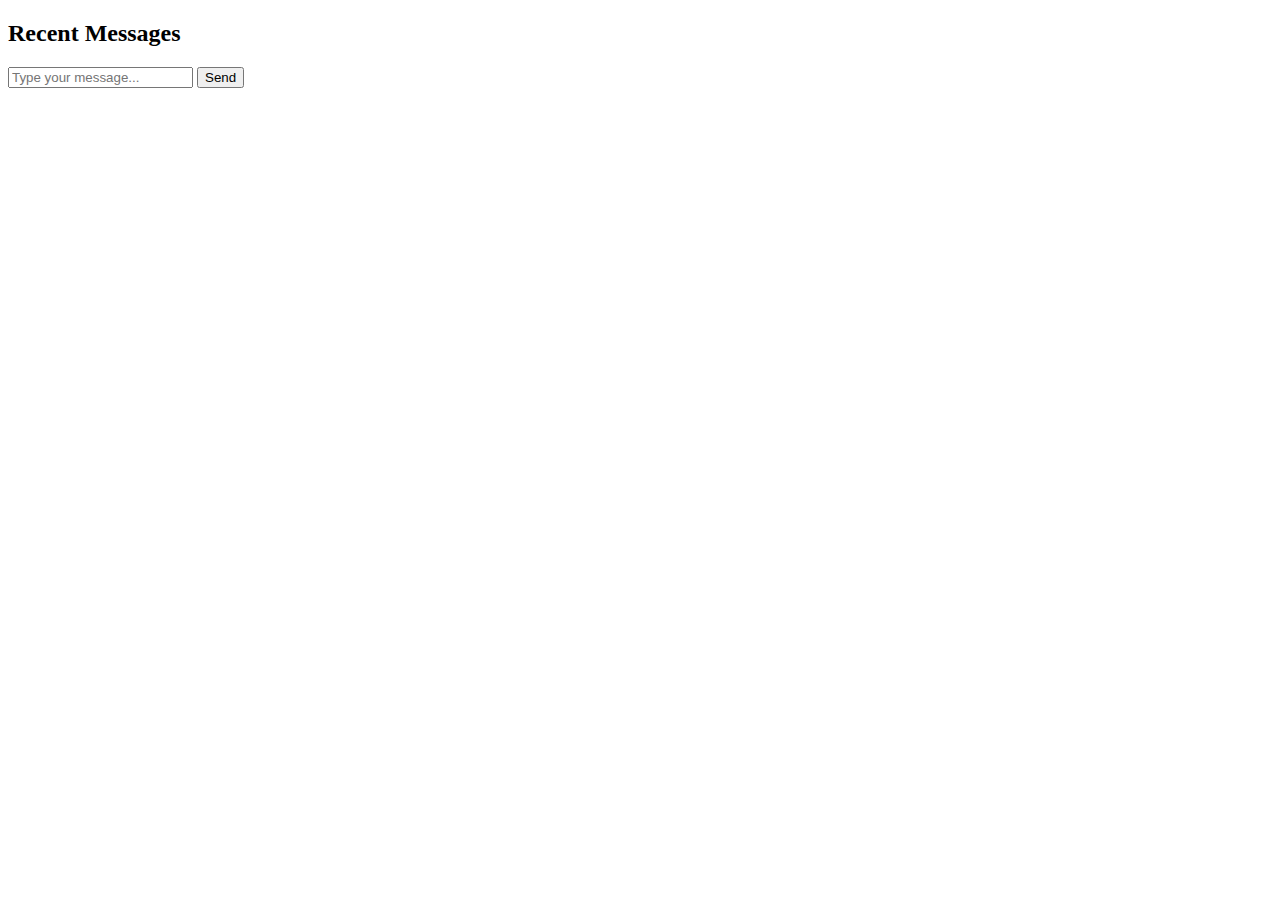
<file: dashboard.html>
<!DOCTYPE html>
<html lang="en">
<head>
    <meta charset="UTF-8">
    <meta http-equiv="X-UA-Compatible" content="IE=edge">
    <meta name="viewport" content="width=device-width, initial-scale=1.0">
    <title>Dashboard</title>
    <link rel="styles" href="messages.css">
</head>
<body>
    <h2>Recent Messages</h2>
    <div id="messages-container"></div>
            <form id="message-form">
              <input type="text" id="message-input" placeholder="Type your message...">
              <button type="submit" id="send-button">Send</button>
            </form>
</body>
</html>
</file>
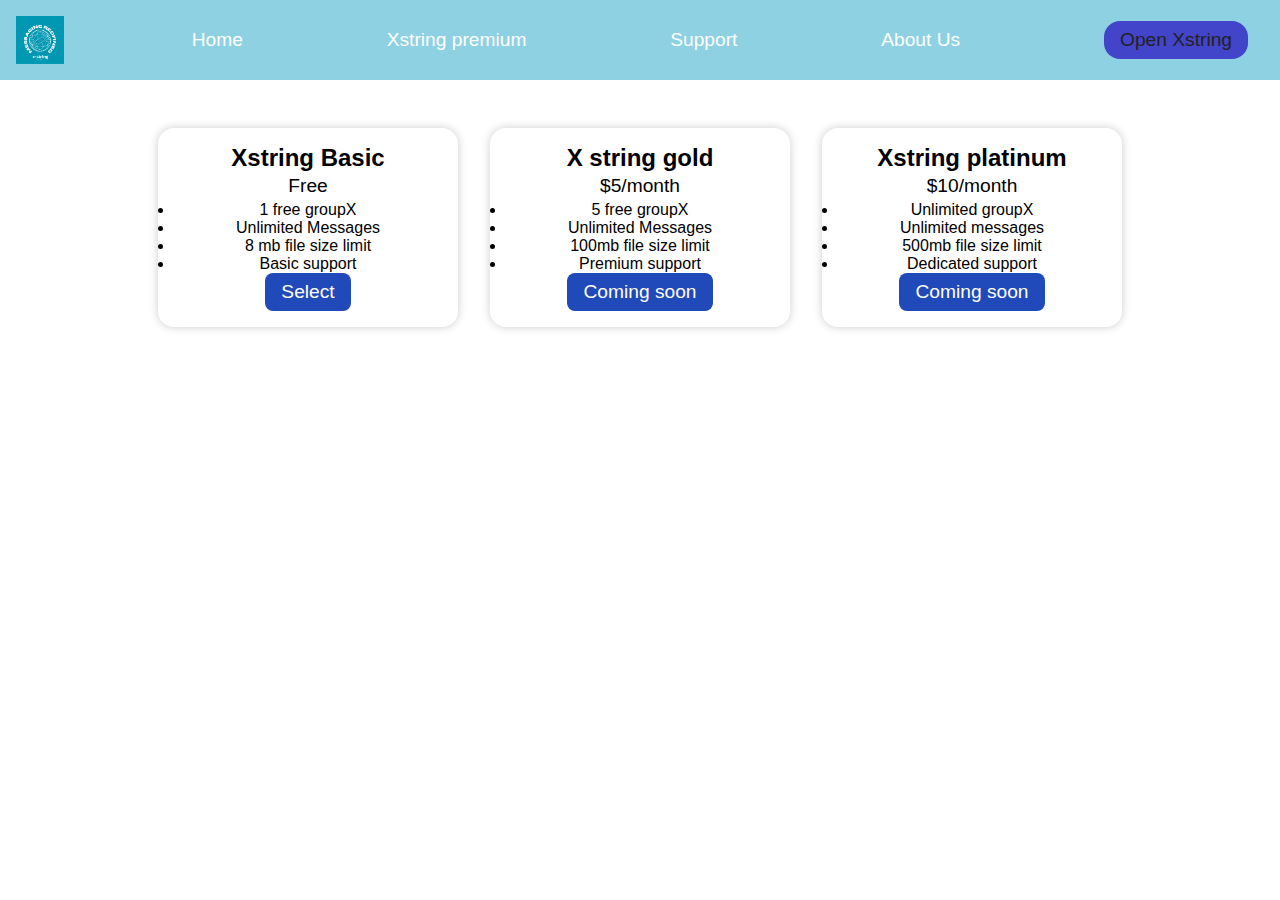
<file: premium.html>
<!DOCTYPE html>
<html lang="en">
    <head>
        <meta charset="UTF-8"/>
        <meta http-equiv="X-UA-Compatible" content="IE=edge" />
    <meta name="viewport" content="width=device-width, initial-scale=1.0" />
    <link rel="stylesheet" type="text/css" href="styles.css" />
    <link rel="stylesheet" type="text/css" href="premium.css" />
    </head>
    <body>
        <nav class="navbar">
            <img class="logo" src="Screenshot 2023-03-13 155458.png" alt="">
        <li class="link-item"><a href="index.html" class="link">Home</a></li>
    <li class="link-item"><a href="premium.html" class="link">Xstring premium</a></li>
    <li class="link-item"><a href="support.html" class="link">Support</a></li>
    <li class="link-item"><a href="whyus.html" class="link">About Us</a></li>
    <li class="pill-container"><a href="signup.html" class="link">Open Xstring</a></li>
    </nav>
    
    <div class="subscription-container">
        <div class="subscription-option">
          <h3 class="subscription-title">Xstring Basic</h3>
          <p class="subscription-price">Free</p>
          <ul class="subscription-features">
            <li>1 free groupX</li>
            <li>Unlimited Messages</li>
            <li>8 mb file size limit</li>
            <li>Basic support</li>
          </ul>
          <button class="subscription-button"onclick="window.location.href='login.html'">Select</button>
        </div>
        <div class="subscription-option">
          <h3 class="subscription-title">X string gold</h3>
          <p class="subscription-price">$5/month</p>
          <ul class="subscription-features">
            <li>5 free groupX</li>
            <li>Unlimited Messages</li>
            <li>100mb file size limit</li>
            <li>Premium support</li>
          </ul>
          <button class="subscription-button">Coming soon</button>
        </div>
        <div class="subscription-option">
          <h3 class="subscription-title">Xstring platinum</h3>
          <p class="subscription-price">$10/month</p>
          <ul class="subscription-features">
            <li>Unlimited groupX</li>
            <li>Unlimited messages</li>
            <li>500mb file size limit</li>
            <li>Dedicated support</li>
          </ul>
          <button class="subscription-button">Coming soon</button>
        </div>
      </div>
      </body>
</file>
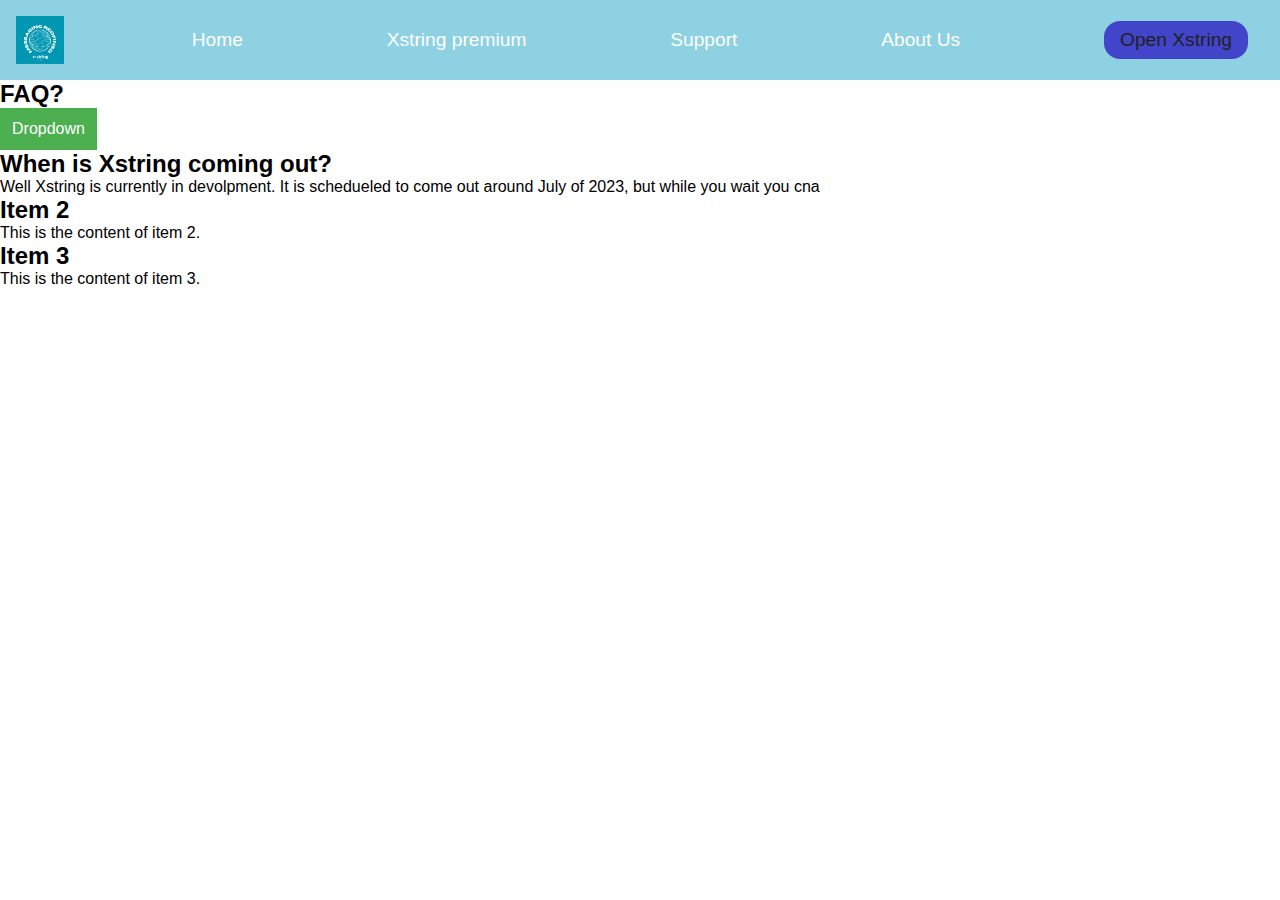
<file: support.html>
<!DOCTYPE html>
<html lang="en">
    <head>
        <meta charset="UTF-8"/>
        <meta http-equiv="X-UA-Compatible" content="IE=edge" />
    <meta name="viewport" content="width=device-width, initial-scale=1.0" />
    <link rel="stylesheet" type="text/css" href="styles.css" />
    <link rel="stylesheet" type="text/css" href="support.css"/>
    </head>
    <body>
        <nav class="navbar">
            <img class="logo" src="Screenshot 2023-03-13 155458.png" alt="">
        <li class="link-item"><a href="index.html" class="link">Home</a></li>
    <li class="link-item"><a href="premium.html" class="link">Xstring premium</a></li>
    <li class="link-item"><a href="support.html" class="link">Support</a></li>
    <li class="link-item"><a href="whyus.html" class="link">About Us</a></li>
    <li class="pill-container"><a href="signup.html" class="link">Open Xstring</a></li>
    </nav>
        <h2>FAQ?</h2>
        <div class="dropdown">
            <button class="dropbtn">Dropdown</button>
            <div class="dropdown-content">
              <a href="#" onclick="displayItem('item1')">When Xstring coming out?</a>
              <a href="#" onclick="displayItem('item2')">Item 2</a>
              <a href="#" onclick="displayItem('item3')">Item 3</a>
            </div>
          </div>
          
          <div id="item1" class="item">
            <h2>When is Xstring coming out?</h2>
            <p>Well Xstring is currently in devolpment. It is schedueled to come out around July of 2023, but while you wait you cna </p>
            <head>
                
        
        
        </div>
          
          <div id="item2" class="item">
            <h2>Item 2</h2>
            <p>This is the content of item 2.</p>
          </div>
          
          <div id="item3" class="item">
            <h2>Item 3</h2>
            <p>This is the content of item 3.</p>
          </div>
          <script src="support.js"></script>
    </body>
</file>
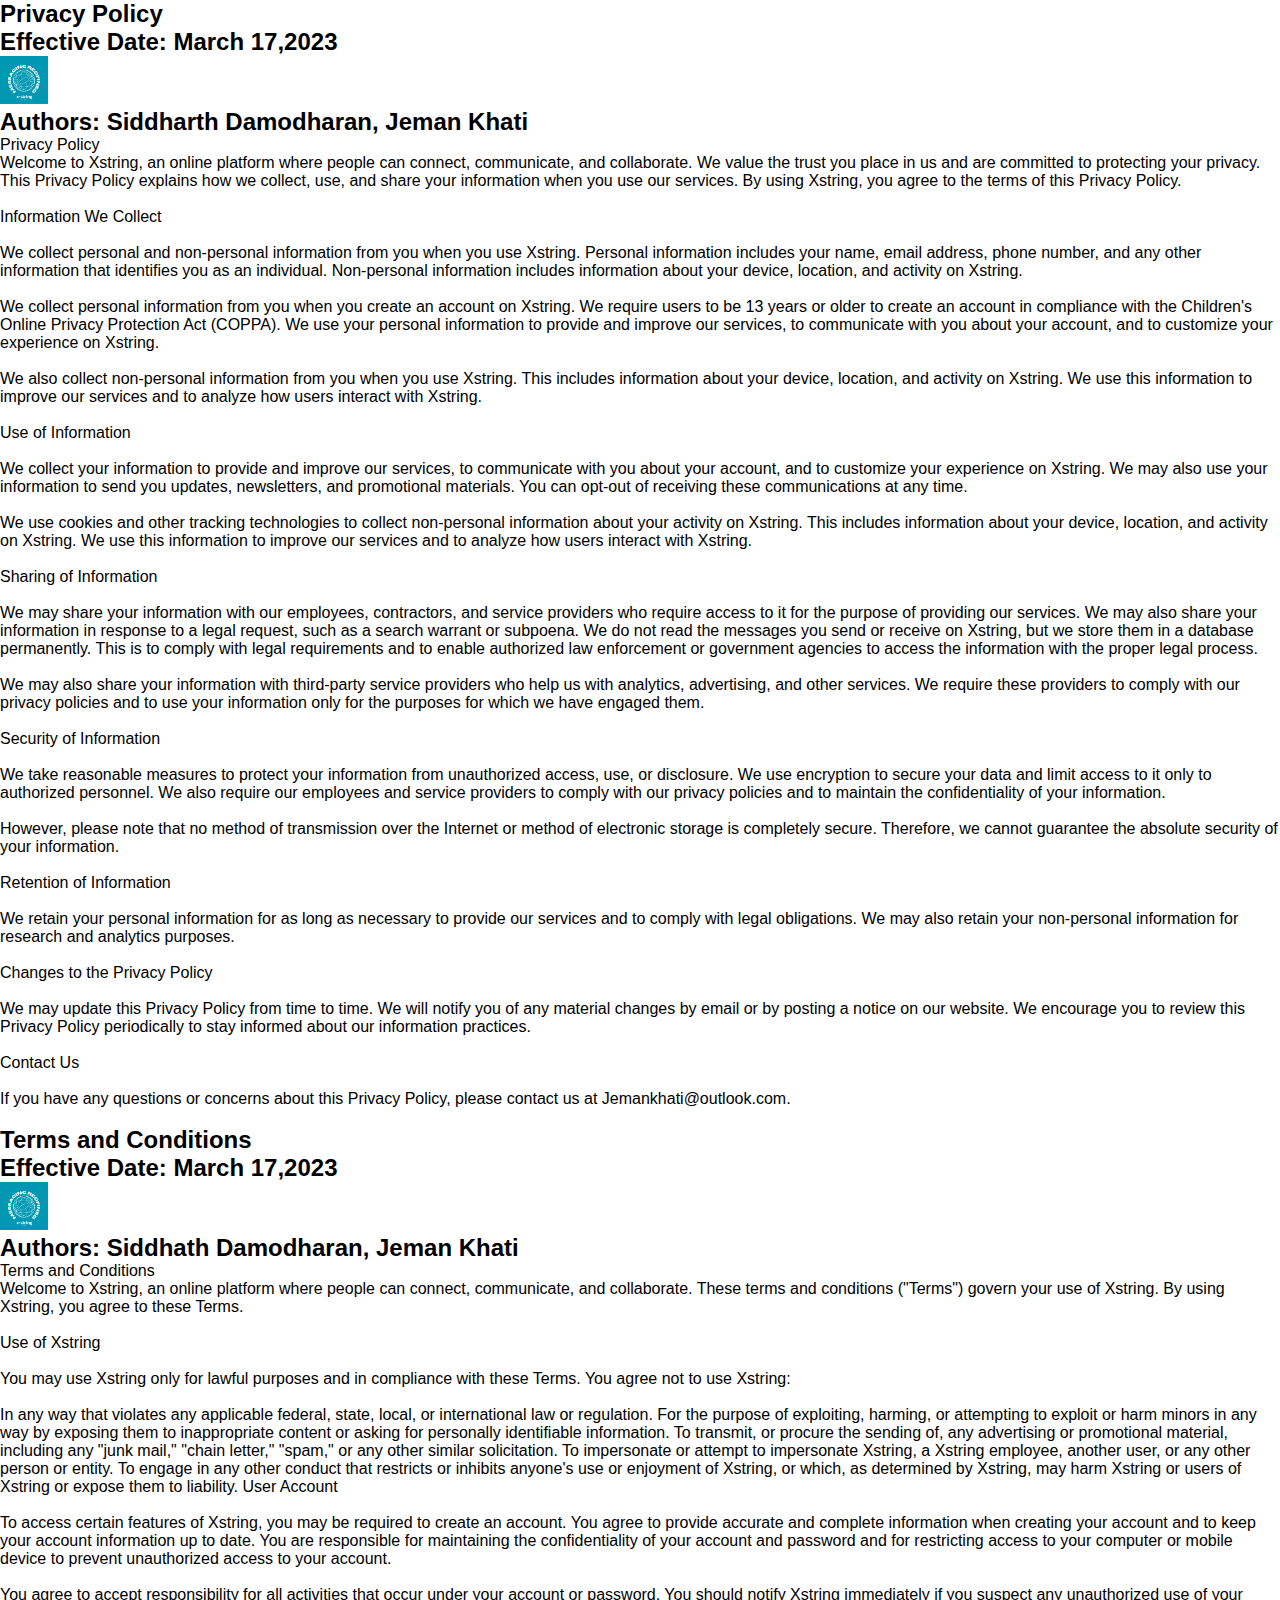
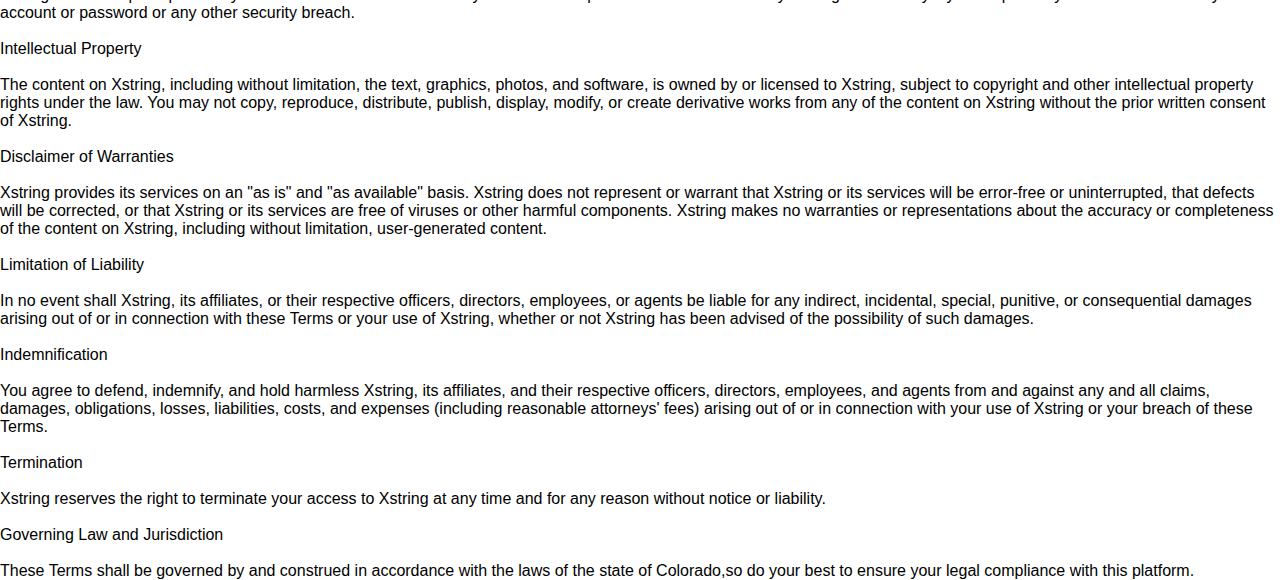
<file: terms-and-cond.html>
<!DOCTYPE html>
<html lang="en">
    <head>
        <meta charset="UTF-8"/>
        <meta http-equiv="X-UA-Compatible" content="IE=edge" />
    <meta name="viewport" content="width=device-width, initial-scale=1.0" />
    <link rel="stylesheet" type="text/css" href="styles.css" />
    </head>
    <body>
    <div class="Privacy policy">
<h2>Privacy Policy</h2>
<h2>Effective Date: March 17,2023</h2>
<img src="Screenshot 2023-03-13 155458.png" class="logo" alt="">
<h2>Authors: Siddharth Damodharan, Jeman Khati </h2>
<p2>Privacy Policy

    <br>Welcome to Xstring, an online platform where people can connect, communicate, and collaborate. We value the trust you place in us and are committed to protecting your privacy. This Privacy Policy explains how we collect, use, and share your information when you use our services. By using Xstring, you agree to the terms of this Privacy Policy.<br>
    
    <br>Information We Collect<br>
    
    <br>We collect personal and non-personal information from you when you use Xstring. Personal information includes your name, email address, phone number, and any other information that identifies you as an individual. Non-personal information includes information about your device, location, and activity on Xstring.<br>
    
    <br>We collect personal information from you when you create an account on Xstring. We require users to be 13 years or older to create an account in compliance with the Children's Online Privacy Protection Act (COPPA). We use your personal information to provide and improve our services, to communicate with you about your account, and to customize your experience on Xstring.<br>
    
    <br>We also collect non-personal information from you when you use Xstring. This includes information about your device, location, and activity on Xstring. We use this information to improve our services and to analyze how users interact with Xstring.<br>
    
    <br>Use of Information<br>
    
    <br>We collect your information to provide and improve our services, to communicate with you about your account, and to customize your experience on Xstring. We may also use your information to send you updates, newsletters, and promotional materials. You can opt-out of receiving these communications at any time.<br>
    
    <br>We use cookies and other tracking technologies to collect non-personal information about your activity on Xstring. This includes information about your device, location, and activity on Xstring. We use this information to improve our services and to analyze how users interact with Xstring.<br>
    
   <br> Sharing of Information<br>
    
  <br>We may share your information with our employees, contractors, and service providers who require access to it for the purpose of providing our services. We may also share your information in response to a legal request, such as a search warrant or subpoena. We do not read the messages you send or receive on Xstring, but we store them in a database permanently. This is to comply with legal requirements and to enable authorized law enforcement or government agencies to access the information with the proper legal process.<br>
    
   <br> We may also share your information with third-party service providers who help us with analytics, advertising, and other services. We require these providers to comply with our privacy policies and to use your information only for the purposes for which we have engaged them.<br>
    
    <br>Security of Information<br>
    
    <br>We take reasonable measures to protect your information from unauthorized access, use, or disclosure. We use encryption to secure your data and limit access to it only to authorized personnel. We also require our employees and service providers to comply with our privacy policies and to maintain the confidentiality of your information.<br>
    
    <br>However, please note that no method of transmission over the Internet or method of electronic storage is completely secure. Therefore, we cannot guarantee the absolute security of your information.<br>
    
    <br>Retention of Information<br>
    
    <br>We retain your personal information for as long as necessary to provide our services and to comply with legal obligations. We may also retain your non-personal information for research and analytics purposes.<br>
    
    <br>Changes to the Privacy Policy<br>
    
    <br>We may update this Privacy Policy from time to time. We will notify you of any material changes by email or by posting a notice on our website. We encourage you to review this Privacy Policy periodically to stay informed about our information practices.<br>
    
    <br>Contact Us<br>
    
    <br>If you have any questions or concerns about this Privacy Policy, please contact us at Jemankhati@outlook.com.<br>
</p2>
</div>
<br>
<div class="Terms and Cond">
<h2>Terms and Conditions</h2>
<h2>Effective Date: March 17,2023</h2>
<img src="Screenshot 2023-03-13 155458.png" class="logo" alt="">
<h2>Authors: Siddhath Damodharan, Jeman Khati</h2>
<p2>Terms and Conditions

    <br>Welcome to Xstring, an online platform where people can connect, communicate, and collaborate. These terms and conditions ("Terms") govern your use of Xstring. By using Xstring, you agree to these Terms.<br>
    
    <br>Use of Xstring<br>
    <br>You may use Xstring only for lawful purposes and in compliance with these Terms. You agree not to use Xstring:<br>
    
    <br>In any way that violates any applicable federal, state, local, or international law or regulation.
    For the purpose of exploiting, harming, or attempting to exploit or harm minors in any way by exposing them to inappropriate content or asking for personally identifiable information.
    To transmit, or procure the sending of, any advertising or promotional material, including any "junk mail," "chain letter," "spam," or any other similar solicitation.
    To impersonate or attempt to impersonate Xstring, a Xstring employee, another user, or any other person or entity.
    To engage in any other conduct that restricts or inhibits anyone's use or enjoyment of Xstring, or which, as determined by Xstring, may harm Xstring or users of Xstring or expose them to liability.
    User Account<br>
    <br>To access certain features of Xstring, you may be required to create an account. You agree to provide accurate and complete information when creating your account and to keep your account information up to date. You are responsible for maintaining the confidentiality of your account and password and for restricting access to your computer or mobile device to prevent unauthorized access to your account.<br>
    
    <br>You agree to accept responsibility for all activities that occur under your account or password. You should notify Xstring immediately if you suspect any unauthorized use of your account or password or any other security breach.<br>
    
    <br>Intellectual Property<br>
    <br>The content on Xstring, including without limitation, the text, graphics, photos, and software, is owned by or licensed to Xstring, subject to copyright and other intellectual property rights under the law. You may not copy, reproduce, distribute, publish, display, modify, or create derivative works from any of the content on Xstring without the prior written consent of Xstring.<br>
    
    <br>Disclaimer of Warranties<br>
    <br>Xstring provides its services on an "as is" and "as available" basis. Xstring does not represent or warrant that Xstring or its services will be error-free or uninterrupted, that defects will be corrected, or that Xstring or its services are free of viruses or other harmful components. Xstring makes no warranties or representations about the accuracy or completeness of the content on Xstring, including without limitation, user-generated content.<br>
    
    <br>Limitation of Liability<br>
    <br>In no event shall Xstring, its affiliates, or their respective officers, directors, employees, or agents be liable for any indirect, incidental, special, punitive, or consequential damages arising out of or in connection with these Terms or your use of Xstring, whether or not Xstring has been advised of the possibility of such damages.<br>
    
    <br>Indemnification<br>
    <br>You agree to defend, indemnify, and hold harmless Xstring, its affiliates, and their respective officers, directors, employees, and agents from and against any and all claims, damages, obligations, losses, liabilities, costs, and expenses (including reasonable attorneys' fees) arising out of or in connection with your use of Xstring or your breach of these Terms.<br>
    
    <br>Termination<br>
    <br>Xstring reserves the right to terminate your access to Xstring at any time and for any reason without notice or liability.<br>
    
    <br>Governing Law and Jurisdiction<br>
    <br>These Terms shall be governed by and construed in accordance with the laws of the state of Colorado,so do your best to ensure your legal compliance with this platform.<br></p2>
</div>
</body>
</html>
</file>
<file: messages.css>
.messages-container{
    border-radius:20px;
    color:black;
}

*{
    background-color:rgb(142, 123, 12)
}
</file>
<file: premium.css>
.subscription-container {
    display: flex;
    flex-wrap: wrap;
    justify-content: center;
    align-items: center;
    margin-top: 2rem;
  }
  
  .subscription-option {
    width: 300px;
    background-color: #ffffff;
    border-radius: 1rem;
    margin: 1rem;
    padding: 1rem;
    box-shadow: 0px 0px 10px rgba(0, 0, 0, 0.2);
    text-align: center;
  }
  
  .subscription-option h3 {
    font-size: 1.5rem;
    margin-top: 0;
  }
  
  .subscription-option p {
    font-size: 1.2rem;
    line-height: 1.5;
  }
  
  .subscription-option .price {
    font-size: 2rem;
    margin: 1rem 0;
  }
  
  .subscription-option button {
    background-color: #2049b9;
    color: #ffffff;
    border: none;
    border-radius: 0.5rem;
    padding: 0.5rem 1rem;
    font-size: 1.2rem;
    cursor: pointer;
  }
  
  .subscription-option button:hover {
    background-color: #597de0;
  }
</file>
<file: support.css>
.dropdown {
    position: relative;
    display: inline-block;
  }
  
  .dropbtn {
    background-color: #4CAF50;
    color: white;
    padding: 12px;
    font-size: 16px;
    border: none;
    cursor: pointer;
  }
  
  .dropdown-content {
    display: none;
    position: absolute;
    z-index: 1;
  }
  
  .dropdown-content a {
    color: black;
    padding: 12px 16px;
    text-decoration: none;
    display: block;
  }
  
  .dropdown:hover .dropdown-content {
    display: block;
  }
</file>
<file: styles.css>
/* Reset all margin and padding */
* {
  margin: 0;
  padding: 0;
  box-sizing: border-box;
}

/* Set default font */
body {
  font-family: Arial, sans-serif;
}


html, body {
  height: 100%;
}

.wrapper {
  min-height: 100%;
  position: relative;
}

/* Navigation Bar */
.navbar {
  display: flex;
  align-items: center;
  justify-content: space-between;
  padding: 1rem;
  background-color: #8dd1e2;
  color: #ffffff;
}

.logo {
  height: 3rem;
}

.link-item {
  list-style: none;
  display: inline-block;
  margin-right: 1rem;
}

.link {
  color: #ffffff;
  text-decoration: none;
  font-size: 1.2rem;
}

/* Hero Section */
.hero-section {
  display: flex;
  flex-direction: column;
  align-items: center;
  justify-content: center;
  text-align: center;
  background-color: #1199c2;
  padding: 2rem;
}

.slogan {
  font-size: 4rem;
  font-weight: bold;
  margin-top: 2rem;
  color: #ffffff;
}

.hero-logo {
  width: 200px;
  height: auto;
  margin-top: 2rem;
}

.description {
  font-size: 1.5rem;
  line-height: 1.5;
  margin-top: 2rem;
  color: #ffffff;
}

/* Main Content */
.container1 {
  display: grid;
  grid-template-columns: repeat(2, 1fr);
  grid-gap: 2rem;
  margin: 2rem;
}

.container1 h2 {
  font-size: 2rem;
  font-weight: bold;
  margin-bottom: 1rem;
}

.container1 p {
  font-size: 1.2rem;
  line-height: 1.5;
}

.footer-container {
  background-color: #333333;
  color: #000000;
  padding: 20px;
  position: absolute;
  bottom: 0;
  width: 100%;
}

.footer-container .logo {
  display: inline-block;
  margin-right: 20px;
  margin-top: 10px;
}

.footer-container .logo img {
  height: 50px;
  width: 50px;
}

.footer-container p {
  margin: 0;
  padding-top: 10px;
  font-size: 14px;
}




.pill-container {
  background-color: #4244c9;
  border-radius: 1rem;
  display: inline-block;
  padding: 0.5rem 1rem;
  margin-right: 1rem;
  text-align: center;
  color:#fff;
}

.pill-container a {
  color: #212121;
  text-decoration: none;
  font-size: 1.2rem;
}
.footer {
  position: relative;
  padding: 40px 10vw;
  padding-bottom: 80px;
  background: #000000;
  color: #fff;
}

.footer-content {
  display: flex;
  justify-content: space-between;
}

.footer-content .logo {
  height: 160px;
}

.footer-ul-container {
  width: 45%;
  display: flex;
  justify-content: space-between;
}

.category {
  width: 200px;
  display: grid;
  grid-template-columns: repeat(2, 1fr);
  grid-gap: 10px;
  list-style: none;
}

.category-title {
  grid-column: span 2;
  text-transform: capitalize;
  font-size: 20px;
  margin-bottom: 20px;
}

.category .footer-link {
  text-decoration: none;
  text-transform: capitalize;
  color: rgba(255, 255, 255, 0.75);
}

.category .footer-link:hover {
  color: #fff;
}

.footer-social-container {
  margin-top: 40px;
  display: flex;
  justify-content: space-between;
}

.social-link {
  color: #fff;
  text-transform: capitalize;
}

.footer-credit {
  position: absolute;
  left: 0;
  bottom: 0;
  width: 100%;
  padding: 10px;
  text-align: center;
  background: rgba(0, 0, 0, 0.2);
}
</file>
